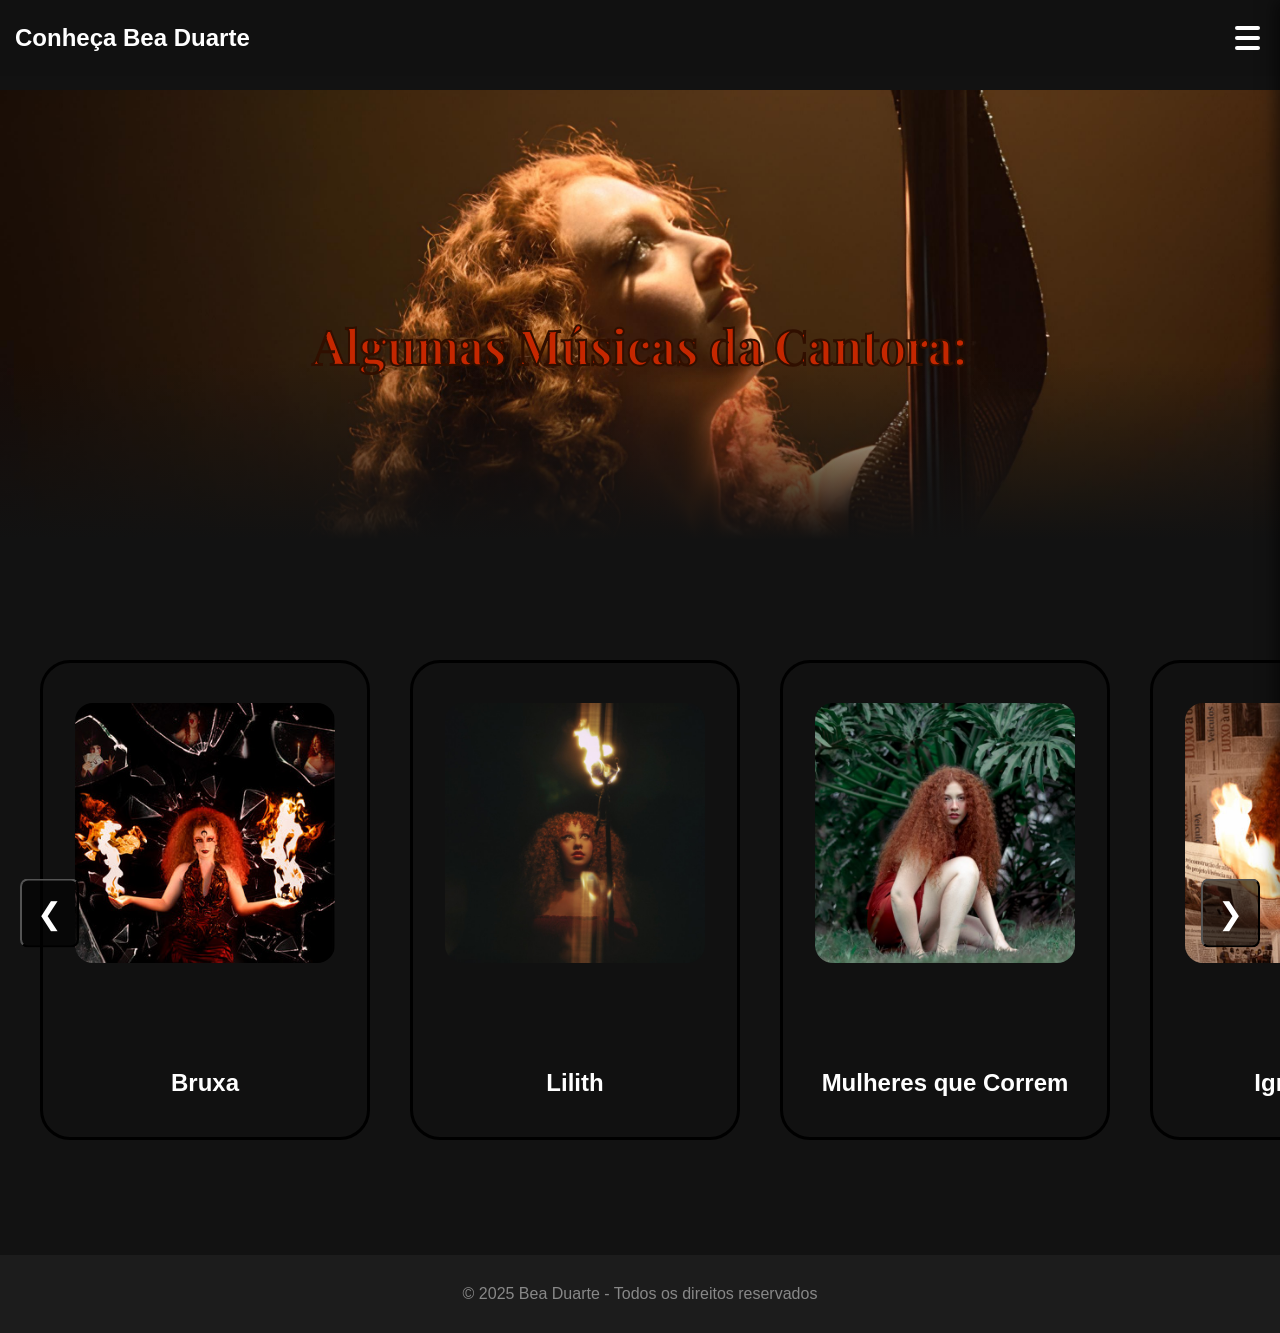
<file: Trabalho Web Design/index.html>
<!DOCTYPE html>
<html lang="pt-br">
<head>
    <meta charset="UTF-8">
    <meta name="viewport" content="width=device-width, initial-scale=1.0">
    <title>Bea Duarte</title>
    <link rel="stylesheet" href="styles.css">
    <link href="https://fonts.googleapis.com/css2?family=Lora&family=Playfair+Display:wght@700&display=swap" rel="stylesheet">

    <style>

header h1 {
    font-family: 'Playfair Display', serif;
    color: rgb(197, 39, 0);      /* cor do preenchimento da letra */
    font-size: 3rem;
    -webkit-text-stroke: 2px rgb(48, 15, 0); /* cor e largura da borda */
    
}

header p {
    font-family: 'Lora', serif;
    color: #eee;
    font-size: 1.2rem;
    max-width: 800px;
    margin: 20px auto 0;
    line-height: 1.6;
}
body {
    margin: 0;
    font-family: Arial, sans-serif;
    overflow-x: hidden;
}

/* HEADER */
header {
    position: relative;
    margin-top: 90px;
    height: 300px;
    display: flex;
    align-items: center;
    justify-content: center;
    text-align: center;
    overflow: hidden;
}

/* Fundo com gradiente escuro no final */
.header-bg {
    position: absolute;
    top: 0;
    left: 0;
    width: 100%;
    height: 100%;
    background: linear-gradient(to bottom, rgba(18,18,18,0) 60%, rgba(18,18,18,1) 100%), 
                url('Imagens/bea.jpg') center/cover no-repeat;
    z-index: 0;
}


/* NAVBAR */
.navbar {
    width: 100%;
    background: #111;
    color: white;
    padding: 15px;
    display: flex;
    justify-content: space-between;
    align-items: center;
    position: fixed;
    top: 0;
    left: 0;
    z-index: 1001;
}

.hamburger {
    width: 35px;
    cursor: pointer;
    padding: 5px;
}

.hamburger span {
    display: block;
    height: 4px;
    background: white;
    margin: 6px 0;
    border-radius: 2px;
    transition: 0.4s;
}

/* ANIMAÇÃO DO ÍCONE QUANDO ATIVO */
.hamburger.active span:nth-child(1) {
    transform: rotate(45deg) translate(6px, 7px);
}

.hamburger.active span:nth-child(2) {
    opacity: 0;
}

.hamburger.active span:nth-child(3) {
    transform: rotate(-45deg) translate(6px, -7px);
}

/* MENU LATERAL */
.side-menu {
    position: fixed;
    top: 0;
    right: -260px;
    width: 260px;
    height: 100vh;
    background: #1a1a1a;
    box-shadow: -5px 0 15px rgba(0,0,0,0.5);
    padding-top: 80px;
    transition: 0.4s ease;
    z-index: 1002;
}

.side-menu.open {
    right: 0;
}

.side-menu a {
    display: block;
    padding: 15px 25px;
    font-size: 1.2rem;
    color: white;
    text-decoration: none;
    border-bottom: 1px solid rgba(255,255,255,0.1);
    transition: 0.3s;
}

.side-menu a:hover {
    background: rgba(255,255,255,0.05);
}

/* FUNDO ESCURECIDO */
#overlay {
    position: fixed;
    top: 0;
    left: 0;
    width: 100%;
    height: 100%;
    background: rgba(0,0,0,0.6);
    opacity: 0;
    pointer-events: none;
    transition: 0.3s ease;
    z-index: 1000;
}

#overlay.active {
    opacity: 1;
    pointer-events: all;
}

footer {
    text-align: center;
    padding: 30px 20px;
    background: #1c1c1c;
    color: #888;
    margin-top: 50px;
}
    </style>
</head>
<body>

<!-- FUNDO ESCURECIDO -->
<div id="overlay"></div>

<!-- NAVBAR -->
<div class="navbar">
    <h2>Conheça Bea Duarte</h2>
    <div class="hamburger" id="hamburger">
        <span></span>
        <span></span>
        <span></span>
    </div>
</div>

<!-- MENU LATERAL -->
<div id="sideMenu" class="side-menu">
    <a href="album.html">Álbuns</a>
</div>

<script>
const menu = document.getElementById("sideMenu");
const overlay = document.getElementById("overlay");
const hamburger = document.getElementById("hamburger");

function toggleMenu() {
    menu.classList.toggle("open");
    overlay.classList.toggle("active");
    hamburger.classList.toggle("active");
    document.body.style.overflow = menu.classList.contains("open") ? "hidden" : "auto";
}

hamburger.addEventListener("click", toggleMenu);
overlay.addEventListener("click", toggleMenu);
document.querySelectorAll(".side-menu a").forEach(link => {
    link.addEventListener("click", toggleMenu);
});
</script>

<header id="header">
    <div class="header-bg"></div>
    <h1>Algumas Músicas da Cantora:</h1>
</header>

<div class="carousel-container">

    <button class="prev">&#10094;</button>

    <div class="carousel-wrapper">
        <div class="carousel">

            <!-- CLONE DO ÚLTIMO -->
            <div class="slide last-clone">
                <img src="Imagens/album10.jpg">
                <div class="caption">Bruxa</div>
            </div>

            <!-- SLIDES -->
            <div class="slide"><img src="Imagens/album1.jpg"><div class="caption">Lilith</div></div>
            <div class="slide"><img src="Imagens/album2.jpg"><div class="caption">Mulheres que Correm</div></div>
            <div class="slide"><img src="Imagens/album3.jpg"><div class="caption">Ignorância</div></div>
            <div class="slide"><img src="Imagens/album4.jpg"><div class="caption">Dell'arte (Extended)</div></div>
            <div class="slide"><img src="Imagens/album5.jpg"><div class="caption">Máscaras</div></div>
            <div class="slide"><img src="Imagens/album6.jpg"><div class="caption">Mar</div></div>
            <div class="slide"><img src="Imagens/album7.jpg"><div class="caption">Tom</div></div>
            <div class="slide"><img src="Imagens/album8.jpg"><div class="caption">Supostamente</div></div>
            <div class="slide"><img src="Imagens/album9.jpg"><div class="caption">Mensagem</div></div>
            <div class="slide"><img src="Imagens/album10.jpg"><div class="caption">Bruxa</div></div>

            <!-- CLONE DO PRIMEIRO -->
            <div class="slide first-clone">
                <img src="Imagens/album1.jpg">
                <div class="caption">Lilith</div>
            </div>

        </div>
    </div>

    <button class="next">&#10095;</button>

    <div class="carousel-dots"></div>

</div>

<script src="script.js"></script>

<footer>
    &copy; 2025 Bea Duarte - Todos os direitos reservados
</footer>

</body>
</html>
</file>
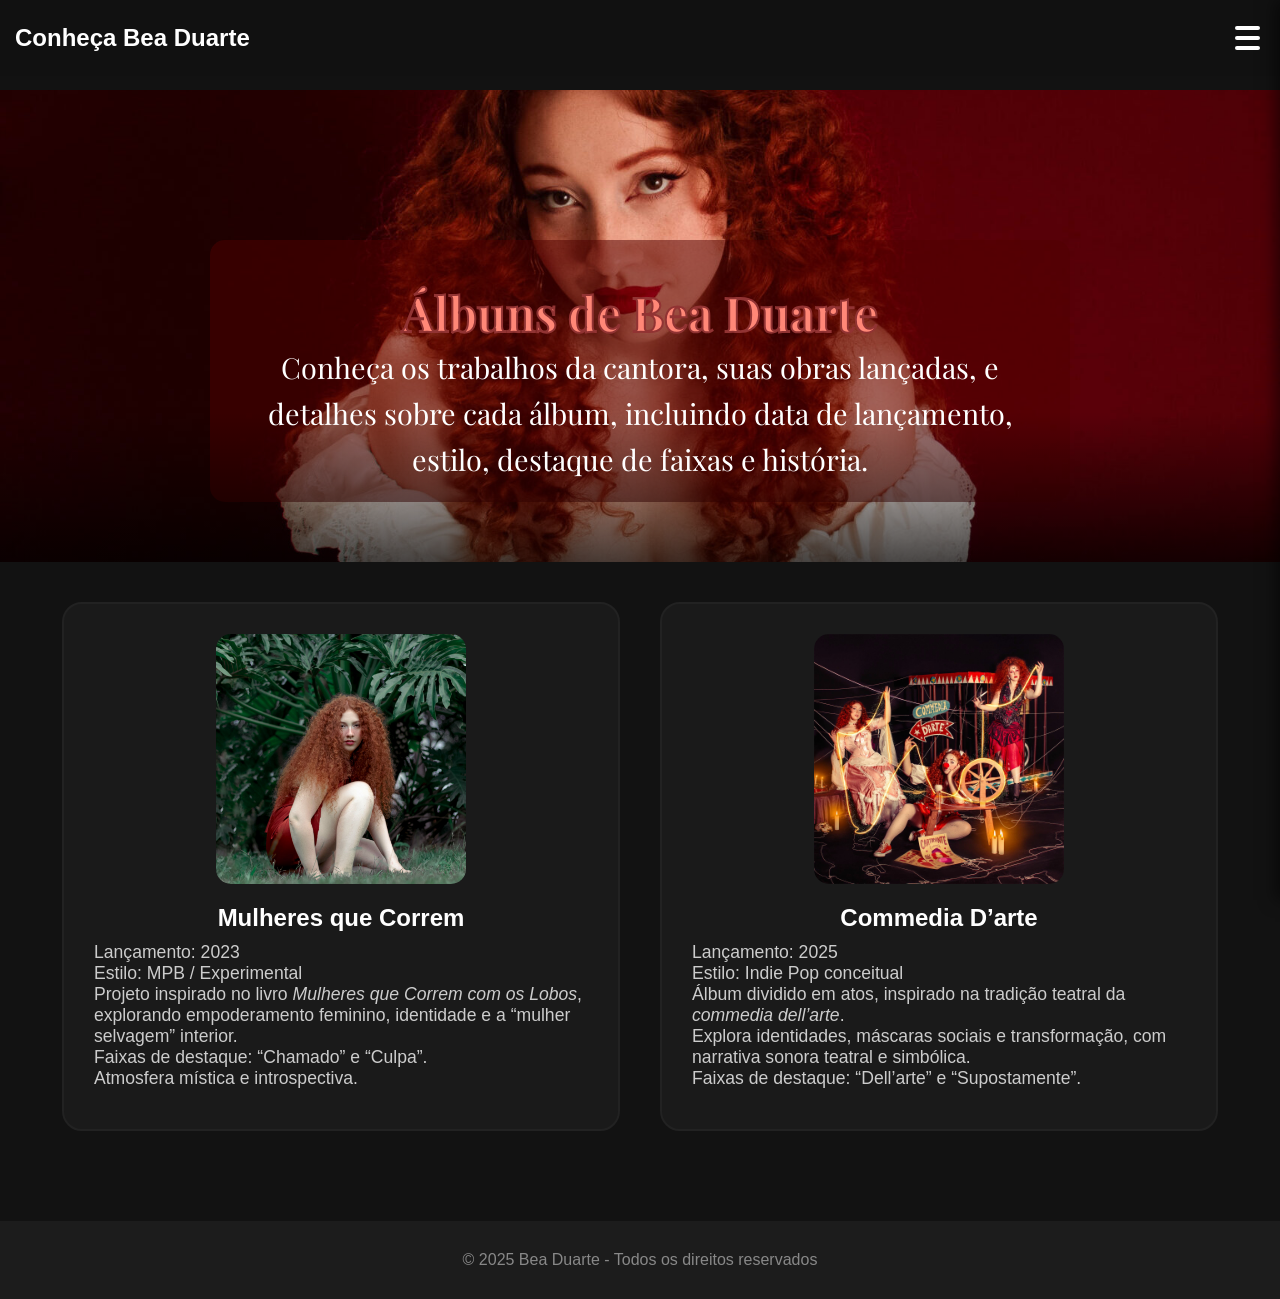
<file: Trabalho Web Design/album.html>
<!DOCTYPE html>
<html lang="pt-br">
<head>
<meta charset="UTF-8">
<meta name="viewport" content="width=device-width, initial-scale=1.0">
<title>Álbuns de Bea Duarte</title>
<link rel="stylesheet" href="styles.css">
<link href="https://fonts.googleapis.com/css2?family=Lora&family=Playfair+Display:wght@700&display=swap" rel="stylesheet">

<style>
header h1 {
    font-family: 'Playfair Display', serif;
    color: rgb(255, 135, 119);      /* cor do preenchimento da letra */
    font-size: 3rem;
    -webkit-text-stroke: 2px rgb(145, 51, 51); /* cor e largura da borda */
    
}
header p {
    font-family: 'Playfair Display', serif; /* mesma fonte do título para harmonia */
    color: #fff;                           /* branco para contraste */
    font-size: 1.5rem;                      /* aumenta o tamanho da letra */
    line-height: 1.6;                       /* melhora a leitura */
    max-width: 800px;                       /* limita a largura para não ficar muito espalhado */
    margin: 20px auto 0;                     /* centraliza horizontalmente com espaçamento */
}


body {
    margin: 0;
    font-family: Arial, sans-serif;
    background-color: #121212;
    color: #fff;
    overflow-x: hidden;
}

/* NAVBAR */
.navbar {
    width: 100%;
    background: #111;
    color: white;
    padding: 15px;
    display: flex;
    justify-content: space-between;
    align-items: center;
    position: fixed;
    top: 0;
    left: 0;
    z-index: 1001;
}

.hamburger {
    width: 35px;
    cursor: pointer;
    padding: 5px;
}

.hamburger span {
    display: block;
    height: 4px;
    background: white;
    margin: 6px 0;
    border-radius: 2px;
    transition: 0.4s;
}

.hamburger.active span:nth-child(1) {
    transform: rotate(45deg) translate(6px, 7px);
}

.hamburger.active span:nth-child(2) {
    opacity: 0;
}

.hamburger.active span:nth-child(3) {
    transform: rotate(-45deg) translate(6px, -7px);
}

/* MENU LATERAL */
.side-menu {
    position: fixed;
    top: 0;
    right: -260px;
    width: 260px;
    height: 100vh;
    background: #1a1a1a;
    box-shadow: -5px 0 15px rgba(0,0,0,0.5);
    padding-top: 80px;
    transition: 0.4s ease;
    z-index: 1002;
}

.side-menu.open {
    right: 0;
}

.side-menu a {
    display: block;
    padding: 15px 25px;
    font-size: 1.2rem;
    color: white;
    text-decoration: none;
    border-bottom: 1px solid rgba(255,255,255,0.1);
    transition: 0.3s;
}

.side-menu a:hover {
    background: rgba(255,255,255,0.05);
}

/* FUNDO ESCURECIDO */
#overlay {
    position: fixed;
    top: 0;
    left: 0;
    width: 100%;
    height: 100%;
    background: rgba(0,0,0,0.6);
    opacity: 0;
    pointer-events: none;
    transition: 0.3s ease;
    z-index: 1000;
}

#overlay.active {
    opacity: 1;
    pointer-events: all;
}

/* HEADER COM IMAGEM E DEGRADÊ NA PARTE INFERIOR */
header {
    position: relative;
    text-align: center;
    padding: 150px 20px 60px;
    margin-top: 90px;
    background-image: url('Imagens/album.jpg'); /* Substitua pela imagem desejada */
    background-size: cover;
    background-position: center;
    background-repeat: no-repeat;
    color: white;
}

header::after {
    content: '';
    position: absolute;
    bottom: 0;
    left: 0;
    width: 100%;
    height: 150px; /* altura do degradê */
    background: linear-gradient(to top, rgba(0,0,0,0.7), rgba(0,0,0,0));
    z-index: 0;
}

header h1,
header p {
    position: relative;
    z-index: 1;
}


/* SEÇÃO DE ÁLBUNS */
.albums-container {
    display: flex;
    flex-wrap: wrap;
    justify-content: center;
    gap: 40px;
    padding: 40px 20px;
}

.album-card {
    background: #1a1a1a;
    width: 45%;
    min-width: 280px;
    border-radius: 20px;
    padding: 30px;
    display: flex;
    flex-direction: column;
    align-items: center;
    text-align: left; /* Informação da história alinhada à esquerda */
    transition: transform .3s, box-shadow .3s;
    border: 2px solid #222;
}

.album-card:hover {
    transform: scale(1.05);
    box-shadow: 0 10px 30px rgba(0, 0, 0, 0.3);
}

.album-card img {
    width: 250px;
    height: 250px;
    border-radius: 15px;
    object-fit: cover;
    margin-bottom: 20px;
}

.album-card h3 {
    font-size: 1.5rem;
    margin-bottom: 10px;
}

.album-card p {
    font-size: 1.1rem;
    color: #ccc;
    margin-bottom: 10px; /* Espaço entre tópicos */
}

/* FOOTER */
footer {
    text-align: center;
    padding: 30px 20px;
    background: #1c1c1c;
    color: #888;
    margin-top: 50px;
}
</style>
</head>
<body>

<div id="overlay"></div>

<!-- NAVBAR -->
<div class="navbar">
    <h2>Conheça Bea Duarte</h2>
    <div class="hamburger" id="hamburger">
        <span></span>
        <span></span>
        <span></span>
    </div>
</div>

<!-- MENU LATERAL -->
<div id="sideMenu" class="side-menu">
    <a href="index.html">Início</a>
</div>

<script>
const menu = document.getElementById("sideMenu");
const overlay = document.getElementById("overlay");
const hamburger = document.getElementById("hamburger");

function toggleMenu() {
    menu.classList.toggle("open");
    overlay.classList.toggle("active");
    hamburger.classList.toggle("active");
    document.body.style.overflow = menu.classList.contains("open") ? "hidden" : "auto";
}

hamburger.addEventListener("click", toggleMenu);
overlay.addEventListener("click", toggleMenu);
document.querySelectorAll(".side-menu a").forEach(link => {
    link.addEventListener("click", toggleMenu);
});
</script>

<header>
    <div style="display: inline-block; background: rgba(80, 0, 0, 0.5); padding: 20px 30px; border-radius: 15px;">
        <h1>
            Álbuns de Bea Duarte
        </h1>
        <p style="font-family: 'Playfair Display', serif; color: #fff; font-size: 1.8rem; line-height: 1.6; max-width: 800px; margin: 0 auto;">
            Conheça os trabalhos da cantora, suas obras lançadas, e detalhes sobre cada álbum, incluindo data de lançamento, estilo, destaque de faixas e história.
        </p>
    </div>
</header>


<section class="albums-container">
<div class="album-card">
    <img src="Imagens/mulheres.jpg" alt="Álbum Mulheres que Correm">
    <h3>Mulheres que Correm</h3>
    <p>
        Lançamento: 2023<br>
        Estilo: MPB / Experimental<br>
        Projeto inspirado no livro <em>Mulheres que Correm com os Lobos</em>, explorando empoderamento feminino, identidade e a “mulher selvagem” interior.<br>
        Faixas de destaque: “Chamado” e “Culpa”.<br>
        Atmosfera mística e introspectiva.
    </p>
</div>

<div class="album-card">
    <img src="Imagens/darte.jpg" alt="Álbum Commedia D’arte">
    <h3>Commedia D’arte</h3>
    <p>
        Lançamento: 2025<br>
        Estilo: Indie Pop conceitual<br>
        Álbum dividido em atos, inspirado na tradição teatral da <em>commedia dell’arte</em>.<br>
        Explora identidades, máscaras sociais e transformação, com narrativa sonora teatral e simbólica.<br>
        Faixas de destaque: “Dell’arte” e “Supostamente”.
    </p>
</div>

</section>

<footer>
    &copy; 2025 Bea Duarte - Todos os direitos reservados
</footer>

</body>
</html>
</file>
<file: Trabalho Web Design/styles.css>
/* RESET */
* { margin: 0; padding: 0; box-sizing: border-box; }

body {
    font-family: Arial, sans-serif;
    background-color: #121212;
    color: #fff;
}

/* NAVBAR */
.navbar {
    display: flex;
    justify-content: space-between;
    padding: 15px 40px;
    background: #1c1c1c;
}

.logo { font-size: 1.8rem; font-weight: bold; }

.nav-links {
    list-style: none;
    display: flex;
    gap: 30px;
}

.nav-links li a { color: #fff; text-decoration: none; transition: .3s; }
.nav-links li a:hover { color: #00ffff; }

/* HEADER */
header { text-align: center; padding: 80px 20px 60px; background: #1a1a1a; }
header h1 { font-size: 2.5rem; }

/* CARROSSEL */
.carousel-container {
    position: relative;
    padding: 40px;
    margin-top: 80px; /* ADICIONE ISSO */
}


.carousel-wrapper {
    overflow: visible;  /* <--- TROQUE de hidden para visible */
    width: 100%;
}


.carousel {
    display: flex;
    gap: 40px; /* antes 40px */
    transition: transform .4s ease-in-out;
    width: max-content;
}


/* SLIDES */
.slide {
    width: 330px;
    height: 480px;
    background: #111;
    padding: 40px 30px;
    border-radius: 30px;
    border: 3px solid #000;

    display: flex;
    flex-direction: column;
    align-items: center;
    justify-content: space-between;

    /* sombra removida */
    box-shadow: none;

    transition: .3s;
}


.slide:hover {
    box-shadow:
        0 10px 30px rgba(0,0,0,0.8),
        0 0 35px rgba(0, 0, 0, 0.7),
        0 0 55px rgba(0, 0, 0, 0.6);
}

.slide img {
    width: 260px;
    height: 260px;
    object-fit: cover;
    border-radius: 18px;
}

/* BOTÕES */
.prev, .next {
    position: absolute;
    top: 50%;
    transform: translateY(-50%);
    padding: 15px;
    font-size: 30px;
    background: rgba(0,0,0,.6);
    border-radius: 8px;
    cursor: pointer;
    color: white;
}

.prev { left: 20px; }
.next { right: 20px; }

/* DOTS */
.carousel-dots {
    margin-top: 25px;
    display: flex;
    justify-content: center;
    gap: 12px;
}

.dot {
    width: 13px;
    height: 13px;
    background: #555;
    border-radius: 50%;
    cursor: pointer;
    transition: .3s;
}

.dot.active {
    background: cyan;
    box-shadow: 0 0 10px cyan;
}

.prev, .next {
    position: absolute;
    top: 50%;
    transform: translateY(-50%);
    padding: 15px;
    font-size: 30px;
    background: rgba(0,0,0,.6);
    border-radius: 8px;
    cursor: pointer;
    z-index: 10;   /* ⭐ ADICIONE ISSO */
}

header {
    position: relative;
    text-align: center;
    padding: 100px 20px 60px;
    margin-top: 90px; /* abaixo da navbar */
    overflow: hidden;
    min-height: 50vh; /* responsivo */
}

header h1 {
    position: relative;
    z-index: 2;
    color: white;
    font-size: 2.5rem;
    margin: 0;
    padding-top: 20px;
}

/* imagem de fundo cobrindo toda largura */
header {
    position: relative;
    text-align: center;
    padding: 100px 20px 60px;
    margin-top: 90px; /* abaixo da navbar */
    overflow: hidden;
    min-height: 50vh; /* responsivo */
}

header h1 {
    position: relative;
    z-index: 2;
    color: white;
    font-size: 2.5rem;
    margin: 0;
    padding-top: 20px;
}

/* imagem de fundo cobrindo toda largura */
header {
    position: relative;
    text-align: center;
    padding: 100px 20px 60px;
    margin-top: 90px; /* abaixo da navbar */
    overflow: hidden;
    min-height: 50vh; /* responsivo */
}

header h1 {
    position: relative;
    z-index: 2;
    color: rgb(0, 0, 0);
    font-size: 2.5rem;
    margin: 0;
    padding-top: 20px;
}

/* imagem de fundo cobrindo toda largura */
.header-bg {
    position: absolute;
    top: 0;
    left: 0;
    width: 100%;
    height: 100%;
    background: linear-gradient(to bottom, rgba(18,18,18,0) 60%, rgba(18,18,18,1) 100%),
                url('Imagens/album.jpg') center/cover no-repeat;
    z-index: 0;
}

/* Legendas dos álbuns */
.slide .caption {
    font-size: 1.5rem;  /* aumenta o tamanho do texto */
    font-weight: bold;   /* deixa mais destacado */
    margin-top: 10px;    /* espaço acima da legenda */
    color: #fff;         /* cor branca para contraste */
    text-align: center;
}
</file>
